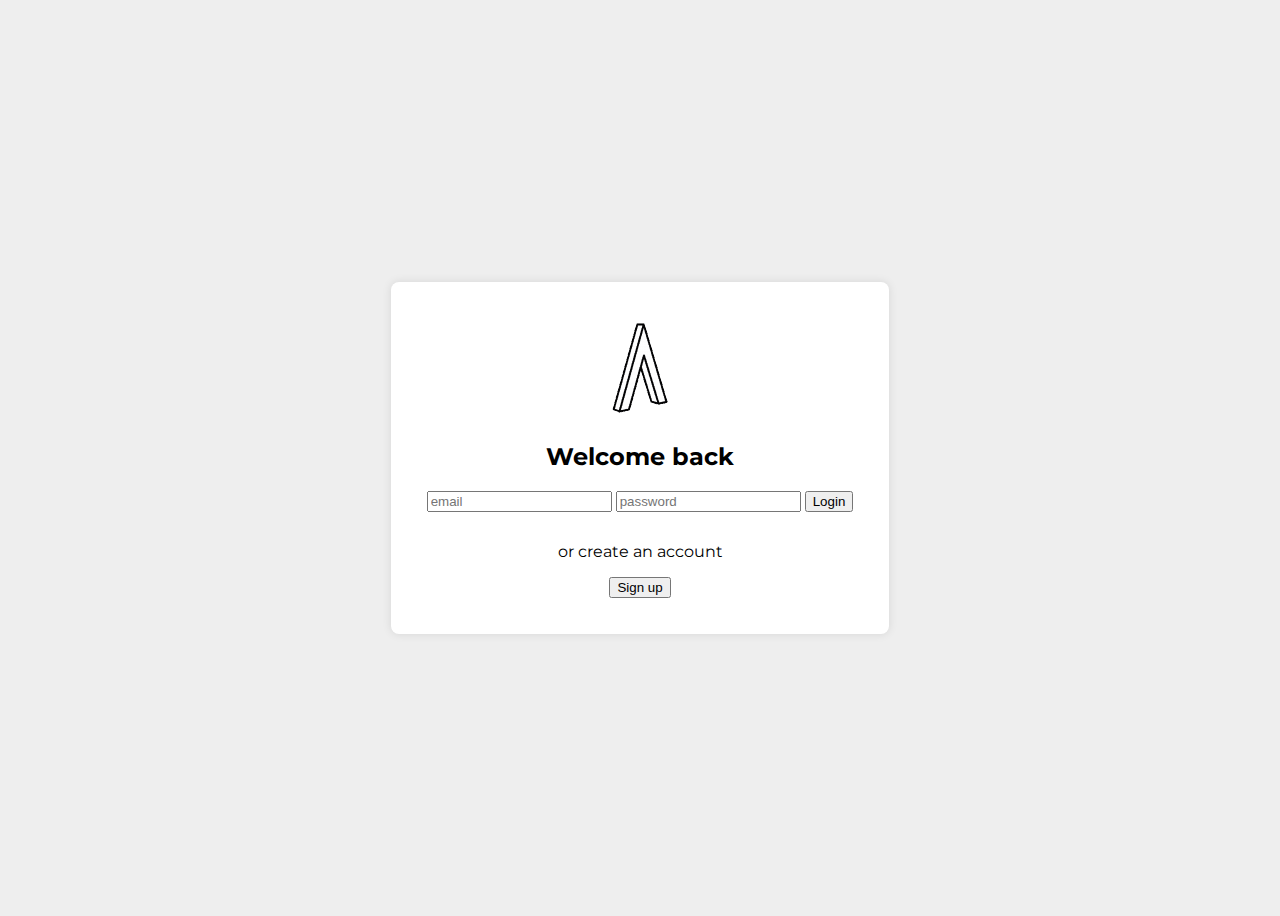
<file: index.html>
<!DOCTYPE html>
<html lang="en">
    <head>
        <meta charset="UTF-8">
        <meta name="viewport" content="width=device-width, initial scale=1.0">
        <title>Log In</title>
        <link href="https://cdn.jsdelivr.net/npm/bootstrap@5.3.2/dist/css/bootstrap.min.css" rel="stylesheet" integrity="sha384-T3c6CoIi6uLrA9TneNEoa7RxnatzjcDSCmG1MXxSR1GAsXEV/Dwwykc2MPK8M2HN" crossorigin="anonymous">
        <link href="https://fonts.googleapis.com/css2?family=Montserrat:wght@400;700&display=swap" rel="stylesheet">
        <style>
            body {
                background-color: #eee;
                font-family: 'Montserrat', sans-serif;
            }
            .login-container {
                display: flex;
                flex-direction: column;
                align-items: center;
                justify-content: center;
                height: 100vh;
            }
            .login-box {
                background-color: #fff;
                padding: 36px;
                border-radius: 8px;
                box-shadow: 0 0 10px rgba(0, 0, 0, 0.1);
                text-align: center;
            }
            .login-box input {
                margin-bottom: 10px;
            }
            .create-account {
                margin-top: 20px;
            }
        </style>
    </head>
    <body>
        <div class="container login-container">
            <div class="login-box">
                <img src="images/logo.png" alt="logo" width="100px">
                <h2 class="mt-4 mb-5">Welcome back</h2>
                <input type="email" class="form-control" placeholder="email" required>
                <input type="password" class="form-control" placeholder="password" required>
                <button type="button" class="btn btn-primary btn-block mt-3 w-100">Login</button>
                <div class="create-account mt-4">
                    <p>or create an account</p>
                    <button type="button" class="btn btn-outline-secondary w-100">Sign up</button>
                </div>
            </div>
        </div>

        
        
        <script src="https://cdn.jsdelivr.net/npm/bootstrap@5.3.2/dist/js/bootstrap.bundle.min.js" integrity="sha384-C6RzsynM9kWDrMNeT87bh95OGNyZPhcTNXj1NW7RuBCsyN/o0jlpcV8Qyq46cDfL" crossorigin="anonymous"></script>
    </body>
</html>
</file>
